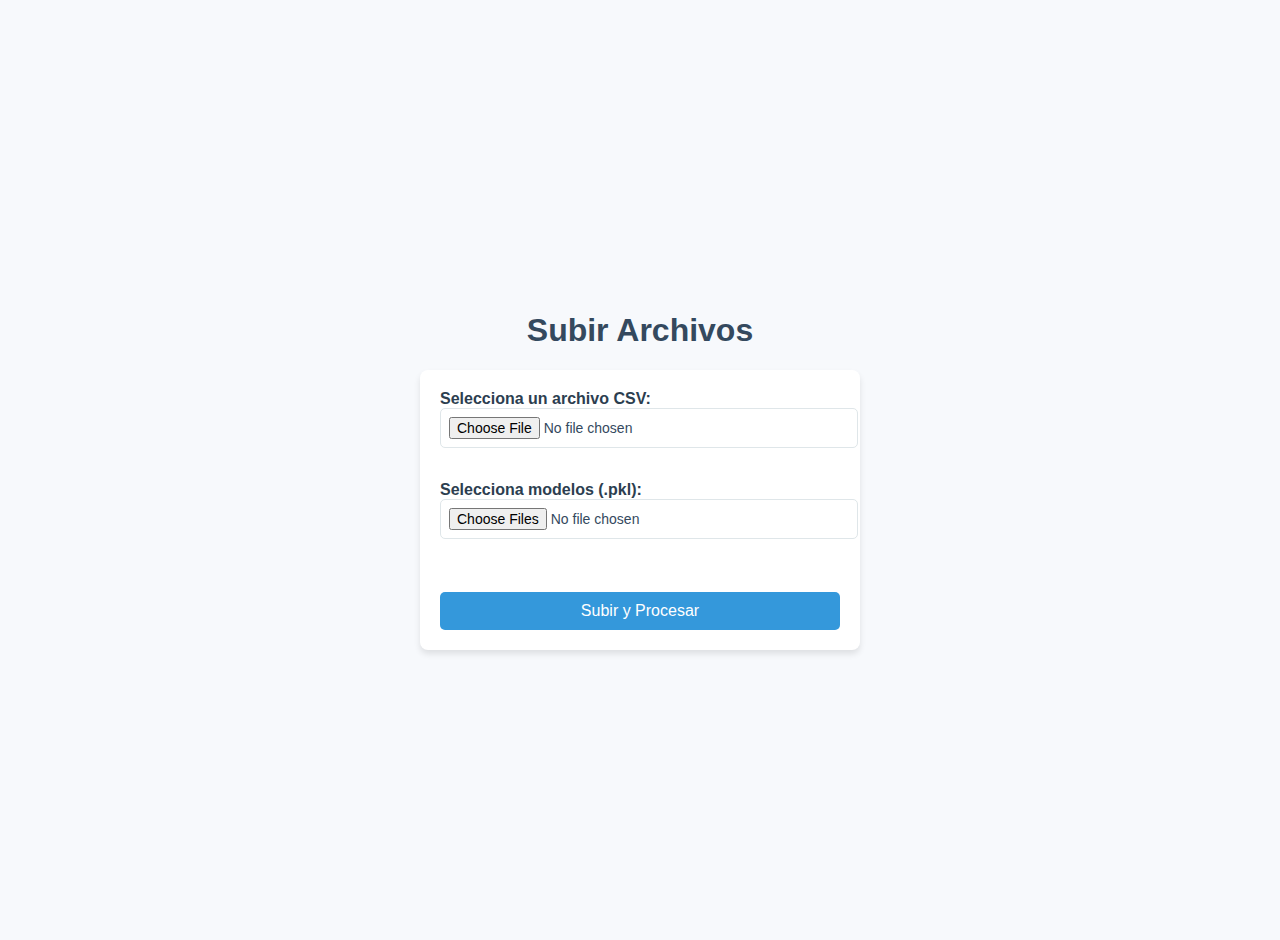
<file: templates/index.html>
<!DOCTYPE html>
<html lang="en">
<head>
  <meta charset="UTF-8">
  <meta name="viewport" content="width=device-width, initial-scale=1.0">
  <title>GeologyML</title>
  <link rel="stylesheet" href="/static/style.css">
</head>
<body>
  <div id="upload-screen">
    <h1>Subir Archivos</h1>
    <form id="files-upload">
      <label for="csv-file">Selecciona un archivo CSV:</label>
      <input type="file" id="csv-file" accept=".csv"><br><br>

      <label for="model-folder">Selecciona modelos (.pkl):</label>
      <input type="file" id="model-folder" multiple accept=".pkl"><br><br>

      <button type="submit">Subir y Procesar</button>
    </form>
  </div>
  <script src="/static/script.js"></script>
</body>
</html>
</file>
<file: static/style.css>
/* General Styles */
body {
  font-family: 'Arial', sans-serif;
  background-color: #f7f9fc; /* Fondo claro */
  color: #2c3e50; /* Texto oscuro */
  margin: 0;
  padding: 0;
}

h1 {
  color: #34495e; /* Azul oscuro */
  text-align: center;
}

label {
  font-weight: bold;
  color: #2c3e50;
}

a {
  color: #3498db;
  text-decoration: none;
}

/* Layout */
#upload-screen, #results-screen {
  display: flex;
  flex-direction: column;
  align-items: center;
  justify-content: center;
  height: 100vh;
  padding: 20px;
}

.hidden {
  display: none;
}

form {
  width: 100%;
  max-width: 400px;
  background-color: #ffffff; /* Fondo del formulario */
  padding: 20px;
  border-radius: 8px;
  box-shadow: 0px 4px 6px rgba(0, 0, 0, 0.1); /* Sombra */
}

button {
  width: 100%;
  padding: 10px 20px;
  margin-top: 20px;
  background-color: #3498db; /* Botón azul */
  color: white;
  border: none;
  border-radius: 5px;
  font-size: 16px;
  cursor: pointer;
  transition: background-color 0.3s;
}

button:hover {
  background-color: #2980b9; /* Azul más oscuro */
}

input[type="file"] {
  border: 1px solid #dfe6e9;
  padding: 8px;
  width: 100%;
  border-radius: 5px;
  margin-bottom: 15px;
  font-size: 14px;
  color: #34495e;
}

button:disabled {
  background-color: #bdc3c7; /* Gris */
  cursor: not-allowed;
}

.notification {
  background-color: #1abc9c; /* Verde éxito */
  color: white;
  padding: 10px;
  border-radius: 5px;
  font-size: 14px;
  margin-top: 10px;
  animation: fadeOut 3s forwards;
}

.notification.error {
  background-color: #e74c3c; /* Rojo error */
}

/* Fade-out animation for notifications */
@keyframes fadeOut {
  0% {
    opacity: 1;
  }
  100% {
    opacity: 0;
    transform: translateY(-20px);
  }
}

/* Contenedor principal */
#results-container {
  display: flex;
  justify-content: center;
  align-items: center;
  flex-direction: column;
  height: 100vh; /* Ocupa toda la pantalla */
  position: relative;
}

/* Gráfico 3D */
#results-plots {
  width: 70%; /* Ajusta el ancho del gráfico */
  height: 900px; /* Ajusta la altura del gráfico */
  margin: auto;
  background-color: #fff; /* Fondo blanco para diferenciarlo */
  border-radius: 10px;
  box-shadow: 0 4px 6px rgba(0, 0, 0, 0.1);
}

/* Contenedor de botones */
#actions-container {
  position: absolute;
  top: 17%;
  right: 5%; /* Posición relativa al borde derecho */
  display: flex;
  flex-direction: column;
  gap: 10px; /* Espacio entre botones */
}

/* Botones */
#back-button,
#download-button {
  background-color: #3498db; /* Azul */
  color: white;
  font-size: 14px;
  padding: 10px;
  border: none;
  border-radius: 5px;
  cursor: pointer;
  transition: background-color 0.3s;
  width: 150px; /* Tamaño uniforme */
}

#back-button:hover,
#download-button:hover {
  background-color: #2980b9; /* Azul más oscuro al pasar el mouse */
}

/* Switch Container */
#switch-container {
  position: absolute;
  top: 70px;
  left: 10px;
  z-index: 10; /* Asegúrate de que esté encima del gráfico */
  background: rgba(255, 255, 255, 0.8); /* Fondo semitransparente */
  padding: 10px;
  border-radius: 8px;
  box-shadow: 0px 4px 6px rgba(0, 0, 0, 0.1);
  display: flex;
  align-items: center;
  gap: 10px;
}

/* Switch Label */
#switch-container label {
  font-weight: bold;
  color: #2c3e50;
  font-size: 14px;
  margin: 0;
}

/* Toggle Switch Styles */
.switch {
  position: relative;
  display: inline-block;
  width: 50px;
  height: 25px;
}

.switch input {
  opacity: 0;
  width: 0;
  height: 0;
}

.slider {
  position: absolute;
  cursor: pointer;
  top: 0;
  left: 0;
  right: 0;
  bottom: 0;
  background-color: #519515;
  border-radius: 34px;
  transition: 0.4s;
}

.slider:before {
  position: absolute;
  content: "";
  height: 18px;
  width: 18px;
  left: 4px;
  bottom: 4px;
  background-color: white;
  border-radius: 50%;
  transition: 0.4s;
}

input:checked + .slider {
  background-color: #3498db;
}

input:checked + .slider:before {
  transform: translateX(25px);
}
</file>
